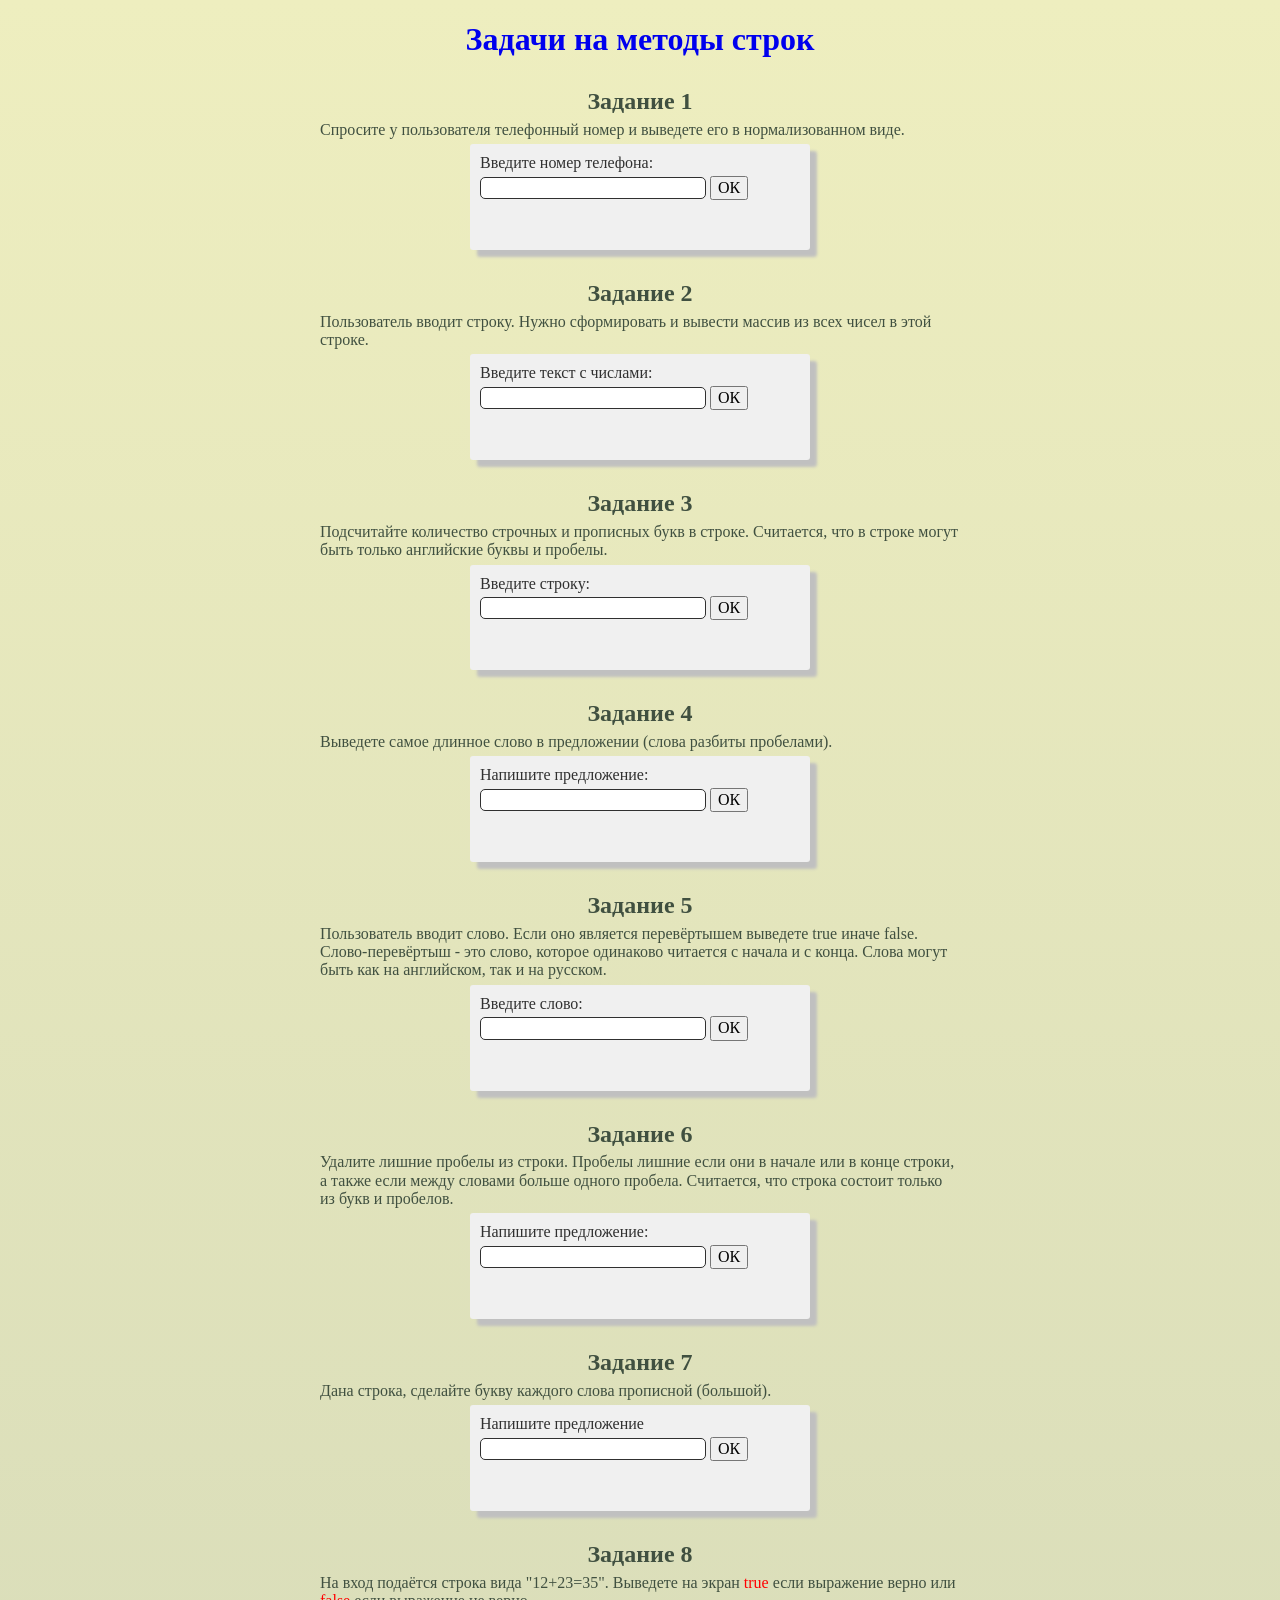
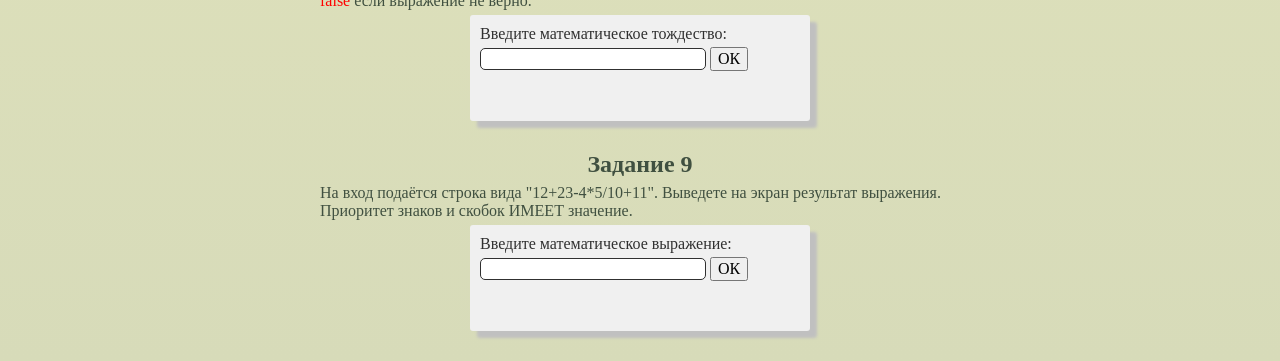
<file: index.html>
<!doctype html><html><head><meta charset="utf-8"/><title>Задачи на методы строк</title><link rel="icon" type="image/x-icon" href="static/favicon/favicon.ico"><link rel="icon" type="image/png" sizes="16x16" href="static/favicon/favicon-16x16.png"><link rel="icon" type="image/png" sizes="32x32" href="static/favicon/favicon-32x32.png"><link rel="manifest" href="static/favicon/manifest.webmanifest"><meta name="mobile-web-app-capable" content="yes"><meta name="theme-color" content="#333"><meta name="application-name" content="js-webpack-template"><meta name="apple-mobile-web-app-capable" content="yes"><meta name="apple-mobile-web-app-status-bar-style" content="default"><meta name="apple-mobile-web-app-title" content="js-webpack-template"><script defer="defer" src="./index.js"></script><link href="./index.css" rel="stylesheet"></head><body><h1><a href="https://nwillis.notion.site/12-DOM-36684947736d45ff9fe802aa6e32babf" target="_blank">Задачи на методы строк</a></h1></body></html>
</file>
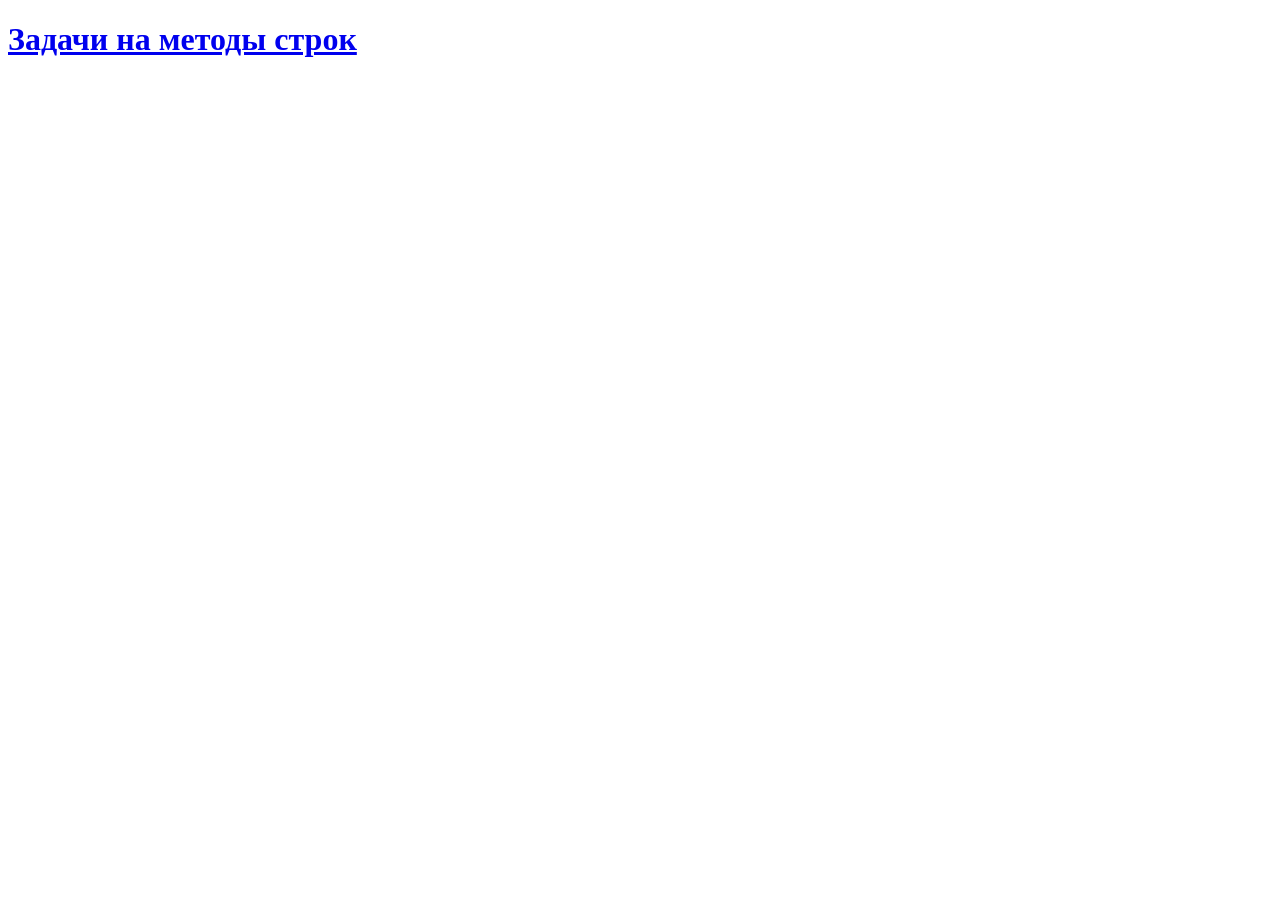
<file: src/index.html>
<!DOCTYPE html>
<html>

<head>
  <meta charset="utf-8" />
  <title>Задачи на методы строк</title>
</head>

<body>
  <h1><a href="https://nwillis.notion.site/12-DOM-36684947736d45ff9fe802aa6e32babf" target="_blank">Задачи на методы строк</a></h1>


</body>

</html>
</file>
<file: index.css>
/*! normalize.css v8.0.1 | MIT License | github.com/necolas/normalize.css */html{line-height:1.15;-webkit-text-size-adjust:100%}body{margin:0}main{display:block}h1{font-size:2em;margin:.67em 0}hr{-webkit-box-sizing:content-box;box-sizing:content-box;height:0;overflow:visible}pre{font-family:monospace,monospace;font-size:1em}a{background-color:rgba(0,0,0,0)}abbr[title]{border-bottom:none;text-decoration:underline;text-decoration:underline;-webkit-text-decoration:underline dotted;text-decoration:underline dotted}b,strong{font-weight:bolder}code,kbd,samp{font-family:monospace,monospace;font-size:1em}small{font-size:80%}sub,sup{font-size:75%;line-height:0;position:relative;vertical-align:baseline}sub{bottom:-0.25em}sup{top:-0.5em}img{border-style:none}button,input,optgroup,select,textarea{font-family:inherit;font-size:100%;line-height:1.15;margin:0}button,input{overflow:visible}button,select{text-transform:none}button,[type=button],[type=reset],[type=submit]{-webkit-appearance:button}button::-moz-focus-inner,[type=button]::-moz-focus-inner,[type=reset]::-moz-focus-inner,[type=submit]::-moz-focus-inner{border-style:none;padding:0}button:-moz-focusring,[type=button]:-moz-focusring,[type=reset]:-moz-focusring,[type=submit]:-moz-focusring{outline:1px dotted ButtonText}fieldset{padding:.35em .75em .625em}legend{-webkit-box-sizing:border-box;box-sizing:border-box;color:inherit;display:table;max-width:100%;padding:0;white-space:normal}progress{vertical-align:baseline}textarea{overflow:auto}[type=checkbox],[type=radio]{-webkit-box-sizing:border-box;box-sizing:border-box;padding:0}[type=number]::-webkit-inner-spin-button,[type=number]::-webkit-outer-spin-button{height:auto}[type=search]{-webkit-appearance:textfield;outline-offset:-2px}[type=search]::-webkit-search-decoration{-webkit-appearance:none}::-webkit-file-upload-button{-webkit-appearance:button;font:inherit}details{display:block}summary{display:list-item}template{display:none}[hidden]{display:none}
:root{--solution-color: #303030;--solution-background-color: #F0F0F0;--task-font-color: #405040;--solution-shadow-color: #C0C0C0;--solution-result-font-color:#1c5504;--solution-max-width: 320px}body{background:-webkit-gradient(linear, left top, left bottom, from(rgb(238, 238, 191)), to(rgb(215, 219, 185)));background:linear-gradient(180deg, rgb(238, 238, 191) 0%, rgb(215, 219, 185) 100%);min-height:100vh}a{-webkit-text-decoration:none;text-decoration:none}h1{text-align:center}.task{margin:30px 10px;color:#405040;color:var(--task-font-color)}h2{text-align:center;margin-top:20px;margin-bottom:5px}.task-description{max-width:calc(2*320px);max-width:calc(2*var(--solution-max-width));margin:2px auto}.solution{display:-webkit-box;display:-ms-flexbox;display:flex;-webkit-box-pack:center;-ms-flex-pack:center;justify-content:center;-webkit-box-align:center;-ms-flex-align:center;align-items:center;margin:5px auto;padding:10px;max-width:320px;max-width:var(--solution-max-width);height:auto;border-radius:3px;background-color:#F0F0F0;background-color:var(--solution-background-color);-webkit-box-shadow:7px 7px 3px #C0C0C0;box-shadow:7px 7px 3px #C0C0C0;-webkit-box-shadow:7px 7px 3px var(--solution-shadow-color);box-shadow:7px 7px 3px var(--solution-shadow-color);color:#303030;color:var(--solution-color)}.solution label{margin:0px 0px 3px 0px;display:block}.solution-inputs-container{-webkit-box-flex:1;-ms-flex-positive:1;flex-grow:1}.solution input{border:1px solid #303030;border:1px solid var(--solution-color);border-radius:5px;width:220px}.solution-result{margin:5px 0px 5px 1px;color:#1c5504;color:var(--solution-result-font-color);font-family:monospace;font-size:16px;min-height:30px}.solution-result div{word-wrap:break-word;word-break:break-all;margin-top:10px;margin-bottom:10px}
</file>
